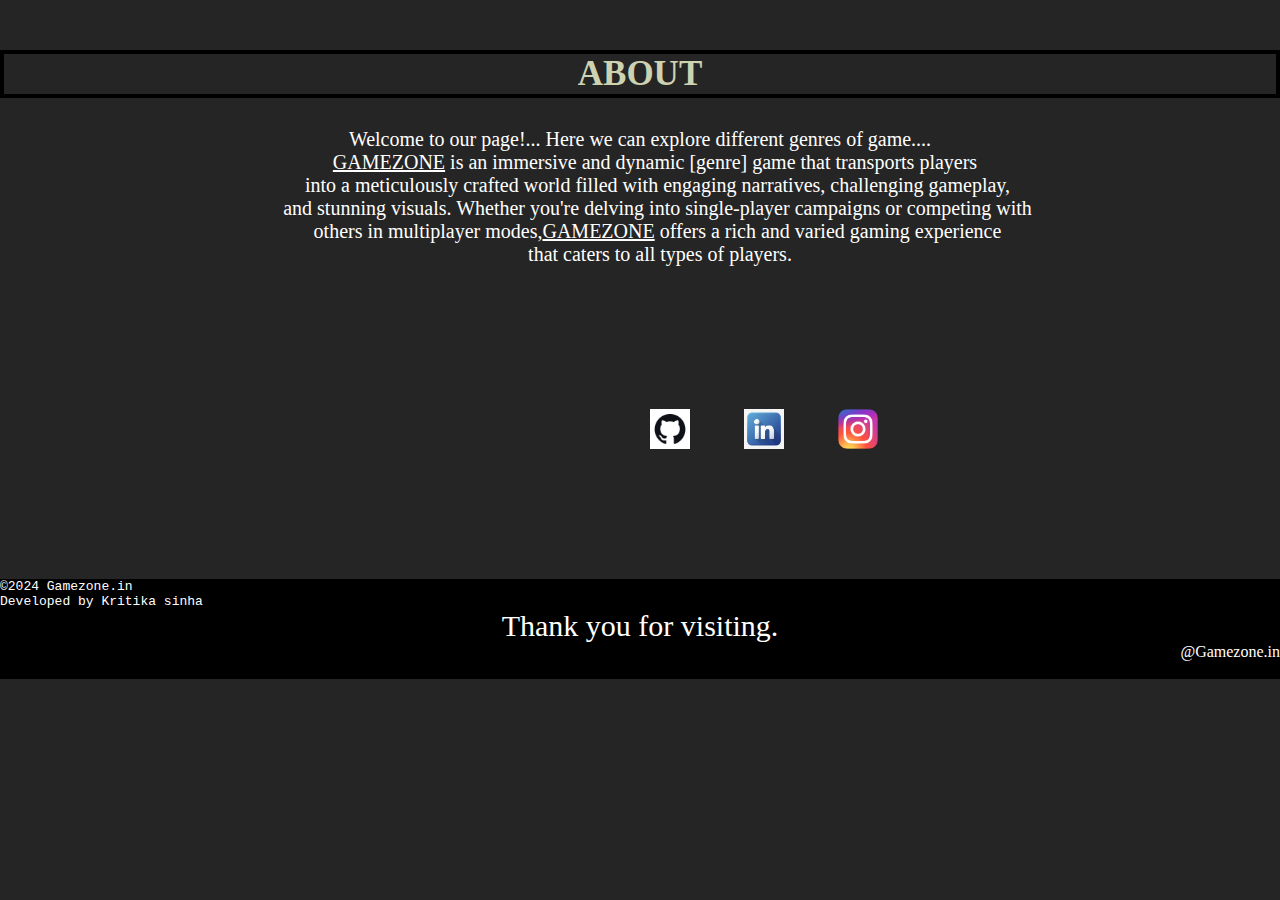
<file: about.html>
<!DOCTYPE html>
<html lang="en">
<head>
    <meta charset="UTF-8">
    <meta name="viewport" content="width=device-width, initial-scale=1.0">
    <title>Document</title>
    <link rel="stylesheet" href="about.css">
</head>
<body>
    <h1>ABOUT</h1>
    <Pre id="text">Welcome to our page!... Here we can explore different genres of game....
       <U>GAMEZONE</U> is an immersive and dynamic [genre] game that transports players 
        into a meticulously crafted world filled with engaging narratives, challenging gameplay, 
        and stunning visuals. Whether you're delving into single-player campaigns or competing with 
        others in multiplayer modes,<U>GAMEZONE</U> offers a rich and varied gaming experience 
        that caters to all types of players.
 </Pre>
 <div id="aboutdiv">
    <div id="space">
   <a href="https://github.com/Kritika214" target="_blank"><img id="git" class="image" src="github.jpg"></a>
   <a href="https://www.linkedin.com/in/kritika-sinha-665a7a259/" target="_blank"><img id="link" class="image" src="linkedin.jpg"></a>
   <a href="https://www.instagram.com/peace_destinny/" target="_blank"><img id="email" class="image" src="insta.jpg"></a>
</div>
 </div>
 <footer>
   <pre>©2024 Gamezone.in
Developed by Kritika sinha</pre>
<p id="last" >Thank you for visiting.</p>
<p id="last2">@Gamezone.in</p>
    
 </footer>
</body>
</html>
</file>
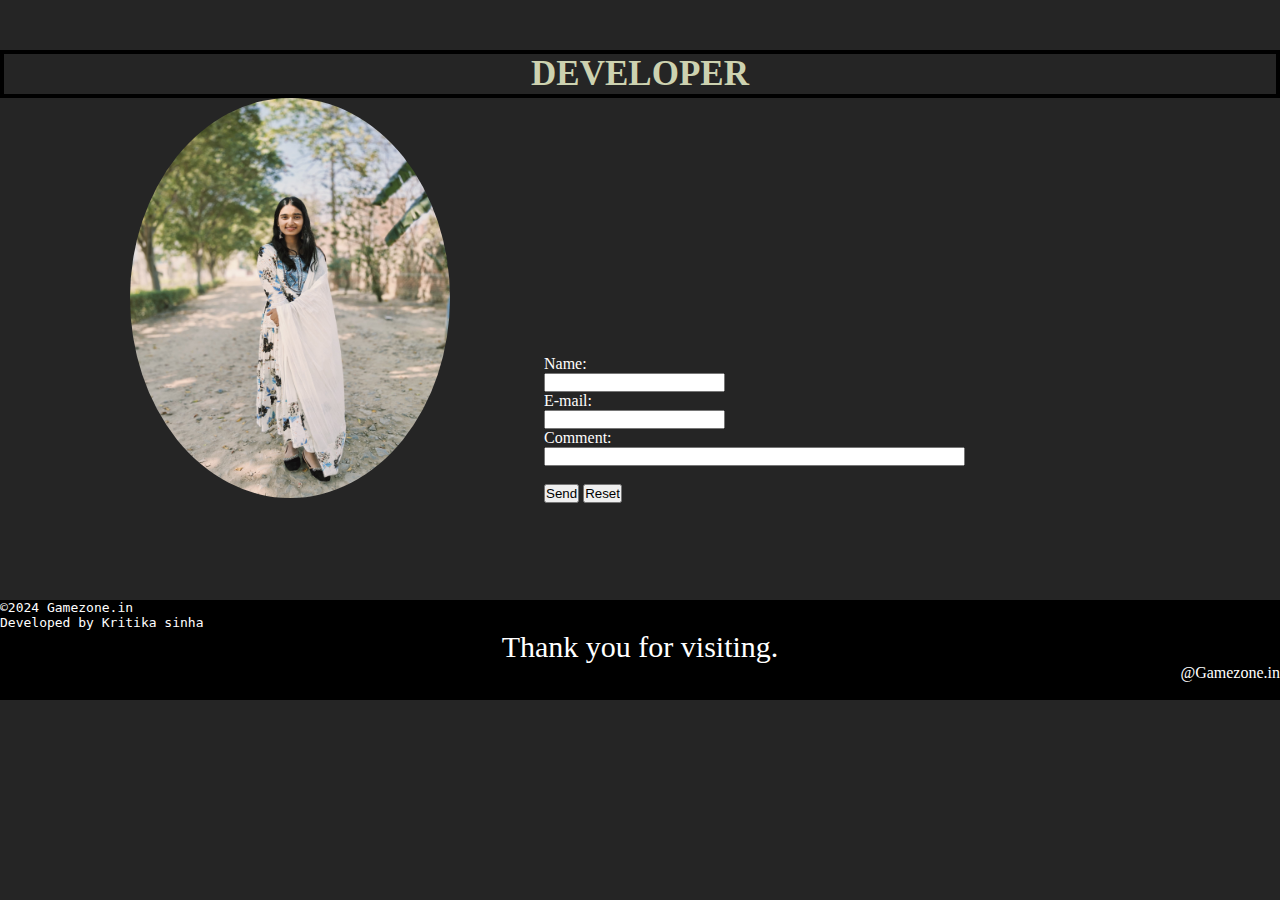
<file: developer.html>
<!DOCTYPE html>
<html lang="en">
<head>
    <meta charset="UTF-8">
    <meta name="viewport" content="width=device-width, initial-scale=1.0">
    <title>Developer</title>
    <link rel="stylesheet" href="developer.css">
</head>
<!--<table cellspacingright ="70"> <h1>DEVELOPER</h1>
    <tr> 
       <td> <img id="pho"src="developerimg.jpg"></td>
       <td>
        <h1>kritika sinha</h1>
        <p><em>ch student at gl bajaj</em></p>
        <h4>contact me</h4>
    
    </td>
    </tr>
</table>-->
   <body>
    <h1>DEVELOPER</h1>
    <div id="photo">
        <img id="pho"src="developerimg.jpg">
    </div>
    <div id="photo">
        
        <form action="mailto:someone@example.com" method="post" enctype="text/plain">
            Name:<br>
            <input type="text" name="name"><br>
            E-mail:<br>
            <input type="text" name="mail"><br>
            Comment:<br>
            <input type="text" name="comment" size="50"><br><br>
            <input type="submit" value="Send">
            <input type="reset" value="Reset">
            </form>
    
    </div>
    
    <footer>
        <pre>©2024 Gamezone.in
Developed by Kritika sinha</pre>
     <p id="last" >Thank you for visiting.</p>
     <p id="last2">@Gamezone.in</p>  
    </footer>
    
</body>
</html>
</file>
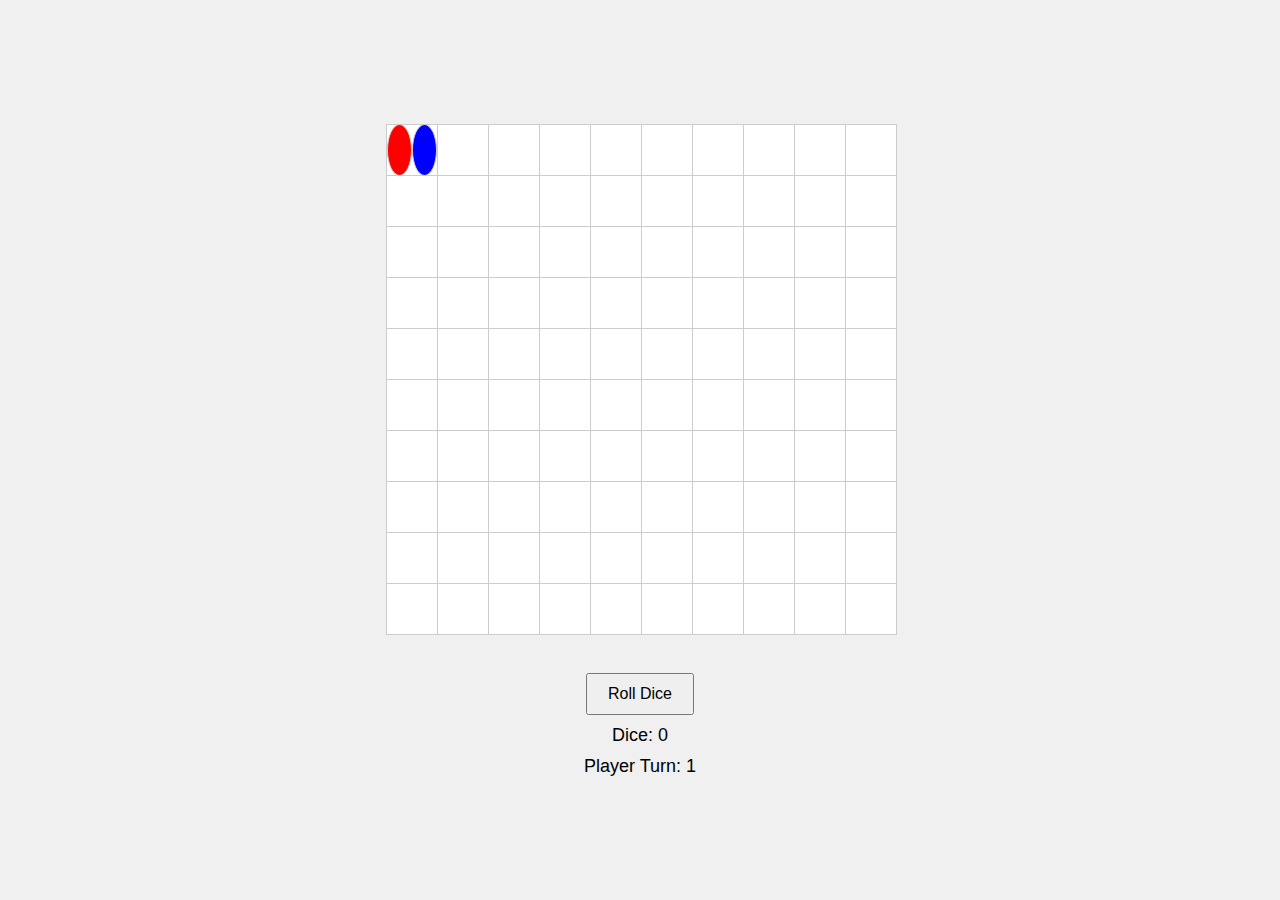
<file: game1.html>
<!DOCTYPE html>
<html lang="en">
<head>
    <meta charset="UTF-8">
    <meta name="viewport" content="width=device-width, initial-scale=1.0">
    <title>Snake and Ladder</title>
    <link rel="stylesheet" href="gamestyles1.css">
</head>
<body>
    <div id="game">
        <div id="board"></div>
        <div id="controls">
            <button id="rollDice">Roll Dice</button>
            <div id="diceResult">Dice: 0</div>
            <div id="playerTurn">Player Turn: 1</div>
        </div>
    </div>
    <script src="gamescripts1.js"></script>
</body>
</html>
</file>
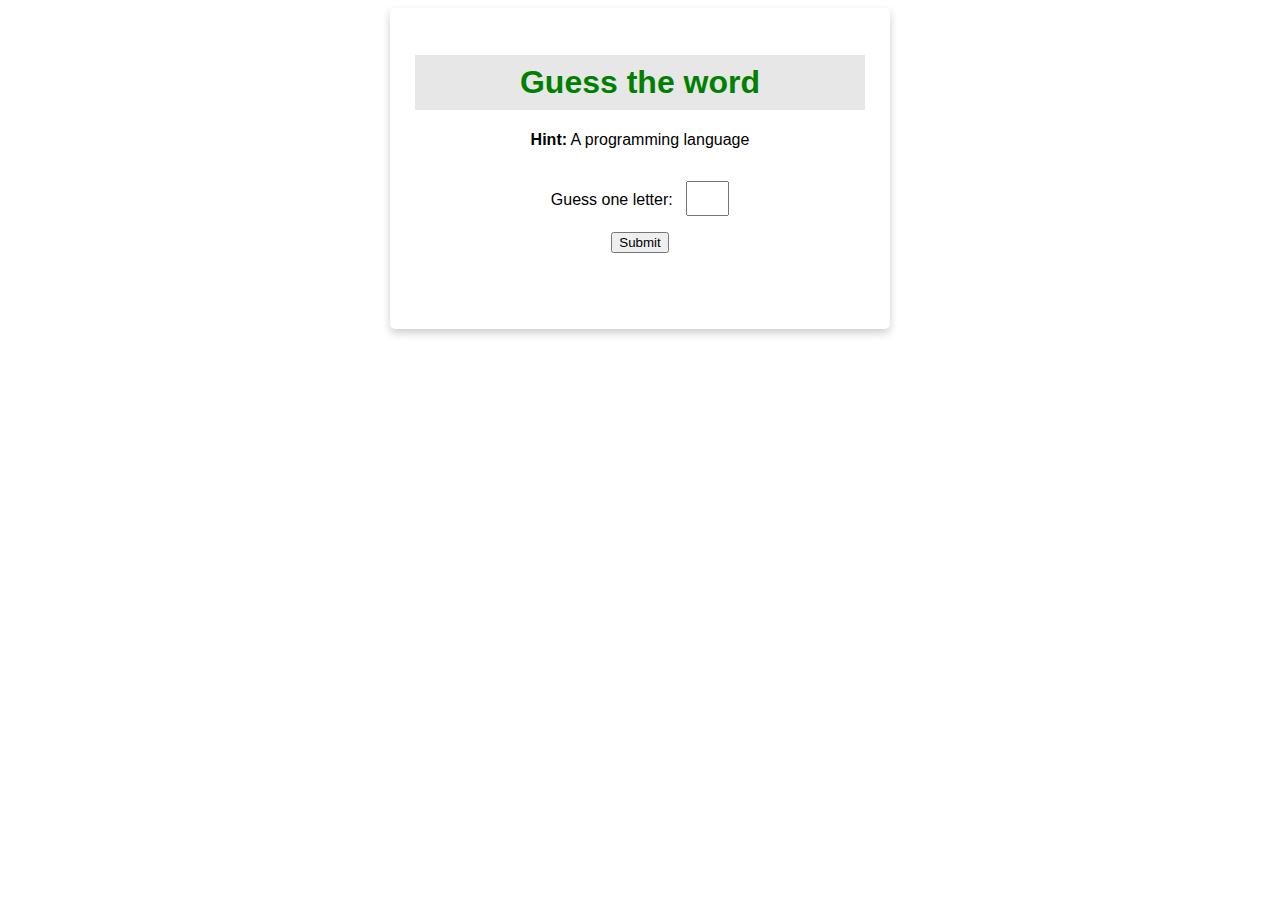
<file: game2.html>
<!-- index.html -->

<!DOCTYPE html> 
<html> 

<head> 
	<title>Word Guessing Game</title> 
	<link rel="stylesheet"
		href="gamestyles2.css" /> 
	<script src="gamescripts2.js"></script> 
</head> 

<body> 
	<div class="card"> 
		<h1>Guess the word</h1> 
		<p> 
			<b>Hint:</b> A programming language 
		</p> 
		<p id="displayWord"></p> 
		<p>Guess one letter: 

			<input type="text"
				maxlength="1"
				id="letter-input"> 
		</p> 
		<button onclick="guessLetter()"> 
			Submit 
		</button> 
	</div> 
</body> 

</html>
</file>
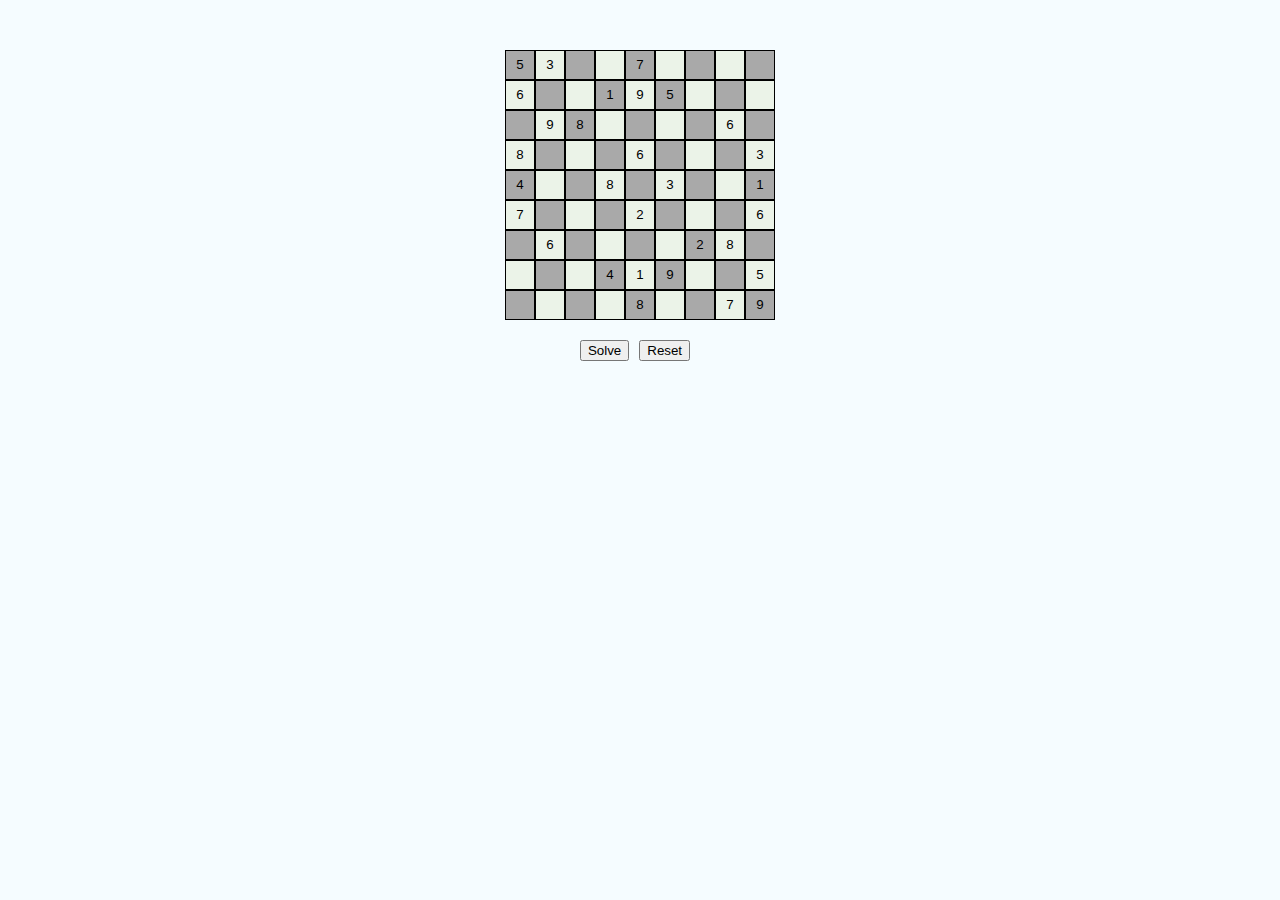
<file: game4.html>
<!DOCTYPE html>
<html lang="en">

<head>
	<meta charset="UTF-8">
	<meta name="viewport" content="width=device-width,
								initial-scale=1.0">
	<title>Sudoku Puzzle</title>
	<style>
		body {
			font-family: Arial, sans-serif;
			background-color: #F5FCFF;
		}

		.container {
			display: flex;
			flex-direction: column;
			align-items: center;
			margin-top: 50px;
		}

		.row {
			display: flex;
		}

		.cell {
			width: 30px;
			height: 30px;
			border: 1px solid black;
			text-align: center;
			line-height: 30px;
			box-sizing: border-box;
		}

		.lightBackground {
			background-color: #A9A9A9;
		}

		.darkBackground {
			background-color: #EBF3E8;
		}

		.buttonContainer {
			margin-top: 20px;
			display: flex;
			/* Ensure buttons are always displayed */
			align-items: center;
			justify-content: center;
		}

		.buttonContainer button {
			margin-right: 10px;
			/* Add margin between buttons */
		}

		.result {
			margin-top: 20px;
			font-weight: bold;
		}

		.correct {
			color: green;
		}

		.incorrect {
			color: red;
		}
	</style>
</head>

<body>

	<div class="container" id="container"></div>

	<div class="buttonContainer">
		<button id="solveButton">Solve</button>
		<button id="resetButton">Reset</button>
	</div>

	<script>
		document.addEventListener("DOMContentLoaded", function () {
			const container = document.getElementById("container");

			// Function to generate a random Sudoku puzzle
			function generateRandomSudoku() {
				// Placeholder function for generating a random puzzle (9x9)
				const puzzle = [
					[5, 3, 0, 0, 7, 0, 0, 0, 0],
					[6, 0, 0, 1, 9, 5, 0, 0, 0],
					[0, 9, 8, 0, 0, 0, 0, 6, 0],
					[8, 0, 0, 0, 6, 0, 0, 0, 3],
					[4, 0, 0, 8, 0, 3, 0, 0, 1],
					[7, 0, 0, 0, 2, 0, 0, 0, 6],
					[0, 6, 0, 0, 0, 0, 2, 8, 0],
					[0, 0, 0, 4, 1, 9, 0, 0, 5],
					[0, 0, 0, 0, 8, 0, 0, 7, 9]
				];
				return puzzle;
			}

			// Function to solve the Sudoku puzzle
			function solveSudoku(board) {
				// Placeholder function for solving Sudoku puzzle
				const solvedPuzzle = JSON.parse(JSON.stringify(board));
				solveHelper(solvedPuzzle);
				return solvedPuzzle;
			}

			// Helper function for solving Sudoku recursively
			function solveHelper(board) {
				const emptyCell = findEmptyCell(board);
				if (!emptyCell) {
					return true; // Puzzle solved
				}

				const [row, col] = emptyCell;
				for (let num = 1; num <= 9; num++) {
					if (isValidMove(board, row, col, num)) {
						board[row][col] = num;
						if (solveHelper(board)) {
							return true;
						}
						board[row][col] = 0; // Backtrack
					}
				}
				return false; // No valid number found for this cell
			}

			// Function to find an empty cell in the Sudoku puzzle
			function findEmptyCell(board) {
				for (let row = 0; row < 9; row++) {
					for (let col = 0; col < 9; col++) {
						if (board[row][col] === 0) {
							return [row, col];
						}
					}
				}
				return null; // No empty cell found
			}

			// Function to check if a move is valid
			function isValidMove(board, row, col, num) {
				// Check row
				for (let i = 0; i < 9; i++) {
					if (board[row][i] === num) {
						return false;
					}
				}
				// Check column
				for (let i = 0; i < 9; i++) {
					if (board[i][col] === num) {
						return false;
					}
				}
				// Check 3x3 grid
				const startRow = Math.floor(row / 3) * 3;
				const startCol = Math.floor(col / 3) * 3;
				for (let i = startRow; i < startRow + 3; i++) {
					for (let j = startCol; j < startCol + 3; j++) {
						if (board[i][j] === num) {
							return false;
						}
					}
				}
				return true; // Move is valid
			}

			// Function to create the Sudoku puzzle grid
			function createSudokuGrid(puzzle) {
				container.innerHTML = '';
				puzzle.forEach((row, rowIndex) => {
					const rowElement = document.createElement('div');
					rowElement.classList.add('row');
					row.forEach((cell, columnIndex) => {
						const cellElement = document.createElement('input');
						cellElement.classList.add('cell');
						cellElement.classList
							.add((rowIndex + columnIndex) % 2 === 0 ?
								'lightBackground' : 'darkBackground');
						cellElement.type = 'text';
						cellElement.maxLength = 1;
						cellElement.value = cell !== 0 ? cell : '';
						rowElement.appendChild(cellElement);
					});
					container.appendChild(rowElement);
				});
			}

			// Initialize puzzle
			let initialPuzzle = generateRandomSudoku();
			let puzzle = JSON.parse(JSON.stringify(initialPuzzle));
			let solvedPuzzle = [];

			// Function to solve the puzzle
			function solvePuzzle() {
				solvedPuzzle = solveSudoku(puzzle);
				createSudokuGrid(solvedPuzzle);
			}

			// Function to reset the puzzle
			function resetPuzzle() {
				initialPuzzle = generateRandomSudoku();
				puzzle = JSON.parse(JSON.stringify(initialPuzzle));
				solvedPuzzle = [];
				createSudokuGrid(puzzle);
			}

			// Initial puzzle creation
			createSudokuGrid(puzzle);

			// Attach event listeners to buttons
			document.getElementById("solveButton")
				.addEventListener("click", solvePuzzle);
			document.getElementById("resetButton")
				.addEventListener("click", resetPuzzle);
		});
	</script>

</body>

</html>
</file>
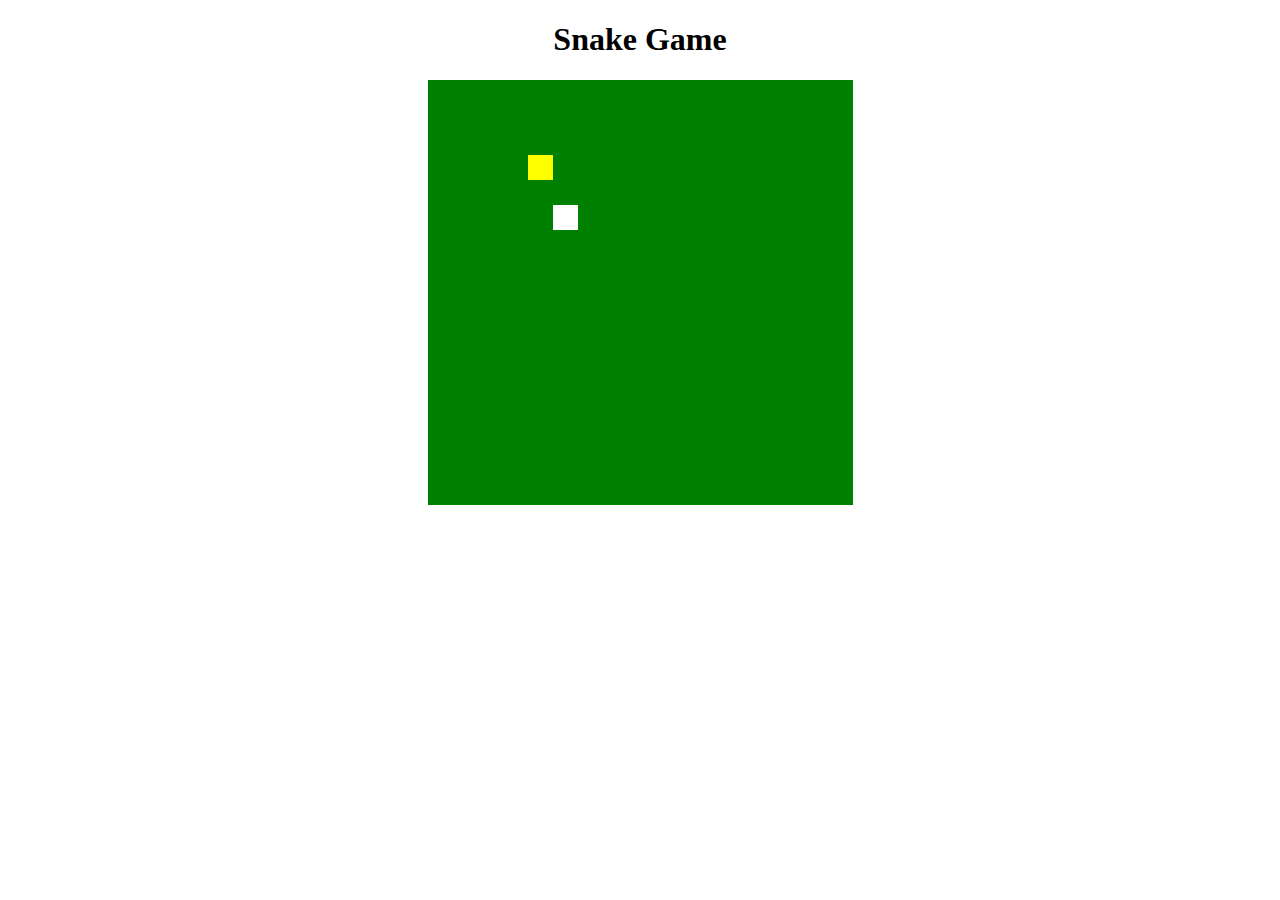
<file: game5.html>
<!DOCTYPE html>
<html>

<head>
	<meta charset="UTF-8">
	<meta name="viewport", 
		content="width=device-width, initial-scale=1.0">
	<title>Snake Game</title>
	<link rel="stylesheet" href="gamestyles5.css">
	<script src="gamescripts5.js"></script>
</head>

<body>
	<h1>Snake Game
		<div class="geeks"></div>
	</h1>
	<canvas id="board"></canvas>
</body>

</html>
</file>
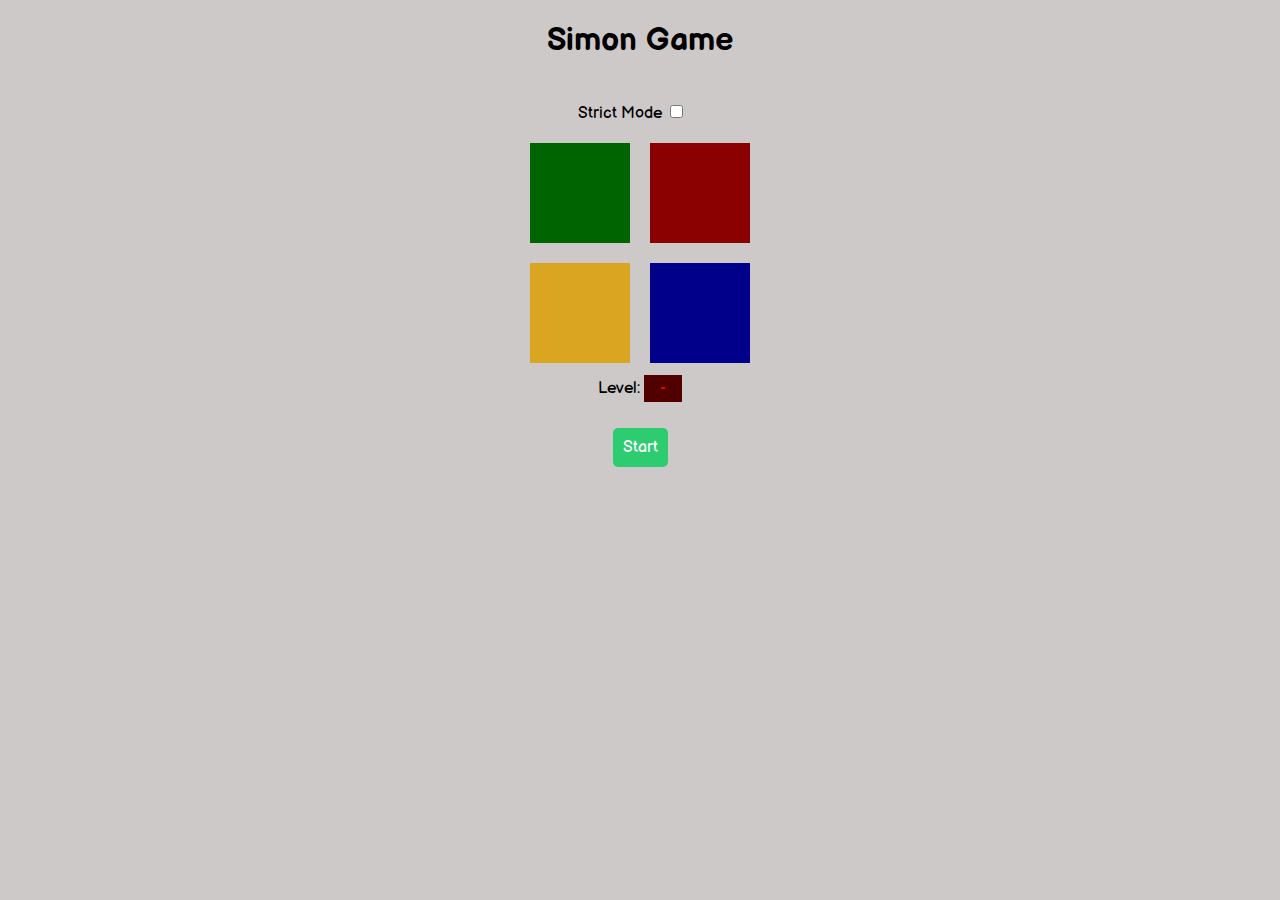
<file: game6.html>
<!DOCTYPE html>
<html lang="en">

<head>
	<meta charset="UTF-8">
	<meta name="viewport"
		content="width=device-width, initial-scale=1.0">
	<link rel="preconnect" href=
"https://fonts.googleapis.com">
	<link rel="preconnect" href=
"https://fonts.gstatic.com" crossorigin>
	<link href=
"https://fonts.googleapis.com/css2?family=Balsamiq+Sans&display=swap"
		rel="stylesheet">
	<title>Simon Game</title>
	<!-- CSS -->
	<style>
		body {
			display: flex;
			flex-direction: column;
			align-items: center;
			height: 100vh;
			margin: 0;
			background-color: rgb(206, 201, 201);
			font-family: 'Balsamiq Sans', sans-serif;
		}

		#controls {
			margin: 20px 0 20px 0;
		}

		#strict-mode {
			margin-right: 20px;
		}

		#simon-board {
			display: grid;
			grid-template-columns: repeat(2, 1fr);
			gap: 20px;
			max-width: 300px;
			text-align: center;
			margin-bottom: 1rem;
		}

		.simon-btn {
			width: 100px;
			height: 100px;
			border: none;
			outline: none;
			cursor: pointer;
			font-size: 18px;
			font-weight: bold;
			background-color: #3498db;
			color: #fff;
			transition: background-color 0.3s;
		}

		.top-left {
			background-color: darkgreen;
		}

		.top-right {
			background-color: darkred;
		}

		.bottom-left {
			background-color: goldenrod;
		}

		.bottom-right {
			background-color: darkblue;
		}

		.level-count {
			color: red;
			background-color: rgb(81, 0, 0);
			padding: 0.25rem 1rem;
		}

		#start-btn,
		#power-btn {
			font-family: 'Balsamiq Sans', sans-serif;
			margin-top: 30px;
			padding: 10px;
			font-size: 16px;
			cursor: pointer;
			background-color: #2ecc71;
			color: #fff;
			border: none;
			outline: none;
			border-radius: 5px;
			transition: background-color 0.3s;
		}

		#start-btn:hover,
		#power-btn:hover {
			background-color: #27ae60;
		}

		#start-btn:disabled,
		#power-btn:disabled {
			background-color: #484a4b;
			cursor: not-allowed;
		}
	</style>
</head>

<body>
	<h1>Simon Game</h1>
	<div id="controls">
		<label for="strict-mode">Strict Mode</label>
		<input type="checkbox" id="strict-mode"
			onchange="toggleStrictMode()">
	</div>

	<div id="simon-board">
		<button class="simon-btn top-left"
				onclick="handleClick(this)"
		data-color="1" disabled></button>
		<button class="simon-btn top-right"
				onclick="handleClick(this)"
		data-color="2" disabled></button>
		<button class="simon-btn bottom-left"
				onclick="handleClick(this)"
		data-color="3" disabled></button>
		<button class="simon-btn bottom-right"
				onclick="handleClick(this)"
		data-color="4" disabled></button>
	</div>

	<div id="level">
		<span>Level: 
			<span class="level-count">-</span>
		</span>
	</div>
	<button id="power-btn"
			onclick="togglePower()">Start</button>
	<!-- JavaScript -->
	<script>
		let strictMode = false;
		let powerOn = false;
		const sequence = [];
		let userSequence = [];
		let level = 1;

		const levelCount = document.querySelector('.level-count');

		function startGame() {
			sequence.length = 0;
			userSequence.length = 0;
			level = 1;
			levelCount.textContent = level;
			nextRound();
			document.getElementById("start-btn").disabled = true;
			document.getElementById("power-btn").disabled = false;
		}

		function nextRound() {
			addToSequence();
			playSequence();
		}

		function addToSequence() {
			const randomColor = Math.floor(Math.random() * 4) + 1;
			sequence.push(randomColor);
		}

		function playSequence() {
			let i = 0;
			const intervalId = setInterval(() => {
				highlightButton(sequence[i]);
				i++;
				if (i >= sequence.length) {
					clearInterval(intervalId);
					enableButtons();
				}
			}, 1000);
		}

		function handleClick(button) {
			if (powerOn) {
				const userColor = button.getAttribute("data-color");
				userSequence.push(Number(userColor));
				highlightButton(userColor);
				if (!checkSequence()) {
					if (strictMode) {
						alert(`Game over! Press Start to retry 
						from level 1.\nFINAL SCORE: ${level}`);
						togglePower();
						startGame();
					} else {
						alert(`Wrong sequence! Press Start to try again
						from current level.\nFINAL SCORE: ${level}`);
						userSequence = [];
						document.getElementById('power-btn')
						.addEventListener('click', () => {
							playSequence();
						})
					}
				} else if (userSequence.length === sequence.length) {
					userSequence = [];
					level++;
					levelCount.textContent = level;
					/*Can change level as per convenience or if we want the game to 
					continue indefinitely, can omit if-else condition */
					if (level <= 20) {
						setTimeout(() => nextRound(), 1000);
					} else {
						alert("Congratulations! You won!");
						startGame();
					}
				}
			}
		}

		function checkSequence() {
			for (let i = 0; i < userSequence.length; i++) {
				if (userSequence[i] !== sequence[i]) {
					return false;
				}
			}
			return true;
		}

		function highlightButton(color) {
			const button = document
			.querySelector(`[data-color="${color}"]`);
			if (Number(color) == 1) {
				button.style.backgroundColor = 'lightgreen'
			}
			else if (Number(color) == 2) {
				button.style.backgroundColor = 'tomato'
			}
			else if (Number(color) == 3) {
				button.style.backgroundColor = 'yellow'
			}
			else if (Number(color) == 4) {
				button.style.backgroundColor = 'lightskyblue'
			}
			setTimeout(() => {
				button.attributes.removeNamedItem('style');
			}, 300);
		}

		function enableButtons() {
			const buttons = document
			.querySelectorAll('.simon-btn');
			buttons.forEach(button => 
			button.removeAttribute('disabled'));
		}

		function disableButtons() {
			const buttons = document
			.querySelectorAll('.simon-btn');
			buttons.forEach(button => 
			button.setAttribute('disabled', 'true'));
		}

		function toggleStrictMode() {
			strictMode = !strictMode;
		}

		function togglePower() {
			powerOn = !powerOn;
			if (powerOn) {
				startGame();
				enableButtons();
				document.getElementById("start-btn")
				.disabled = false;
			} else {
				userSequence = [];
				disableButtons();
				document.getElementById("start-btn")
				.disabled = true;
			}
		}
	</script>
</body>

</html>
</file>
<file: about.css>
*{
    margin: 0;
    padding: 0;
}
body{
    background-color: hsl(0, 0%, 0%,0.856);
    background-image: url("https://wallpaper.forfun.com/fetch/1c/1c04df6e1b46e1ec0bf536b26689992c.jpeg");
    background-repeat: no-repeat;
    background-size: cover;
    background-blend-mode:overlay;
    
}   
H1{
    
    text-align: center;
    color: rgb(205, 210, 176);
    margin-top: 50PX;
    border: 4PX SOLID black;
    font-size: 35PX;
    font-family: 'Times New Roman', Times, serif;
}
#text{
    color: white;
    padding-top: 30px;
    text-align: center;
    font-family: 'Times New Roman', Times, serif;
    font-size: 20PX;
}
footer{
    background-color: black;
    height: 100px;
    color: white;
    font-family: 'Times New Roman', Times, serif;
}
#aboutdiv{
   
    padding-top: 40px;
    height: 250px;
    width:1535px;
}
#space{
    margin-left: 600px;
    margin-top: 80px;
}
img{
    padding-left: 50px;
    display: inline;
    height: 40px;
}
#last{
    text-align: center;
    font-size: 30px;
}
#last2{
    text-align: end;
}
</file>
<file: developer.css>
*{
    margin: 0;
    padding: 0;
}
body{
    background-color: hsl(0, 0%, 0%,0.856);
    background-image: url("https://wallpaper.forfun.com/fetch/1c/1c04df6e1b46e1ec0bf536b26689992c.jpeg");
    background-repeat: no-repeat;
    background-size: cover;
    background-blend-mode:overlay;
}

#photo{
    margin-top: 50PX;
    margin-left: 90PX;
   color: #fffefe;
    height: 400px;
    width: 400px;
    
    display: inline;
    
}
H1{
    
    text-align: center;
    color: rgb(205, 210, 176);
    margin-top: 50PX;
    border: 4PX SOLID black;
    font-size: 35PX;
    font-family: 'Times New Roman', Times, serif;
    
}
#pho{
    height:400px;
    width: 320px;
    margin-left: 40px;
    cursor:pointer; 
    transition-property: all; 
    transition-property: 0.1s; 
    transition-property: ease; 
    border-radius: 50%;
}
#pho:hover { 
    transform: scale(1.2);
}
footer{
    margin-top: 45px;
    background-color: black;
    height: 100px;
    color: white;
    font-family: 'Times New Roman', Times, serif;
}
#last{
    text-align: center;
    font-size: 30px;
}
#last2{
    text-align: end;
}
form{
    display:inline-block;
    height: 200px;
    width: 300px;
}
</file>
<file: gamestyles1.css>
/* styles.css */
body {
    font-family: Arial, sans-serif;
    display: flex;
    justify-content: center;
    align-items: center;
    height: 100vh;
    background-color: #f0f0f0;
    margin: 0;
}

#game {
    display: flex;
    flex-direction: column;
    align-items: center;
}

#board {
    display: grid;
    grid-template-columns: repeat(10, 50px);
    grid-template-rows: repeat(10, 50px);
    gap: 1px;
    margin-bottom: 20px;
}

#board div {
    width: 50px;
    height: 50px;
    display: flex;
    justify-content: center;
    align-items: center;
    background-color: #fff;
    border: 1px solid #ccc;
    position: relative;
}

#controls {
    margin-top: 20px;
    text-align: center;
}

#rollDice {
    padding: 10px 20px;
    font-size: 16px;
}

#diceResult, #playerTurn {
    margin-top: 10px;
    font-size: 18px;
}
.player {
    width: 20px;
    height: 20px;
    border-radius: 50%;
    background-color: red;
    position: absolute;
}
</file>
<file: gamestyles2.css>
/* style.css */

/* Styling for the heading */
h1 { 
	background-color: rgb(231, 231, 231); 
	color: green; 
	font-size: xx-large; 
	padding: 2%; 
	/* width: 70vh; */
} 

/* Style for the card and border */
.card { 
	min-width: 30%; 
	width: 50vh; 
	min-height: 30vh; 
	box-shadow: 0 4px 8px 0 rgba(0, 0, 0, 0.2); 
	transition: 0.3s; 
	border-radius: 5px; 
	margin: auto; 
	padding: 2%; 
} 

/* Font and display style for complete body */
body { 
	display: flex; 
	text-align: center; 
	font-family: "Gill Sans", 
				"Gill Sans MT", 
				Calibri, "Trebuchet MS", 
				sans-serif; 
} 

/* Adding style for input box */
input { 
	width: 30px; 
	padding: 1%; 
	font-size: larger; 
	text-align: center; 
	margin-left: 2%; 
} 

/* Adding style for display word*/
#displayWord { 
	font-size: xx-large; 
}
</file>
<file: gamestyles5.css>
/* Write CSS Here */
body {
	text-align: center;
}
.geeks {
	font-size: 40px;
	font-weight: bold;
	color: green;
}
</file>
